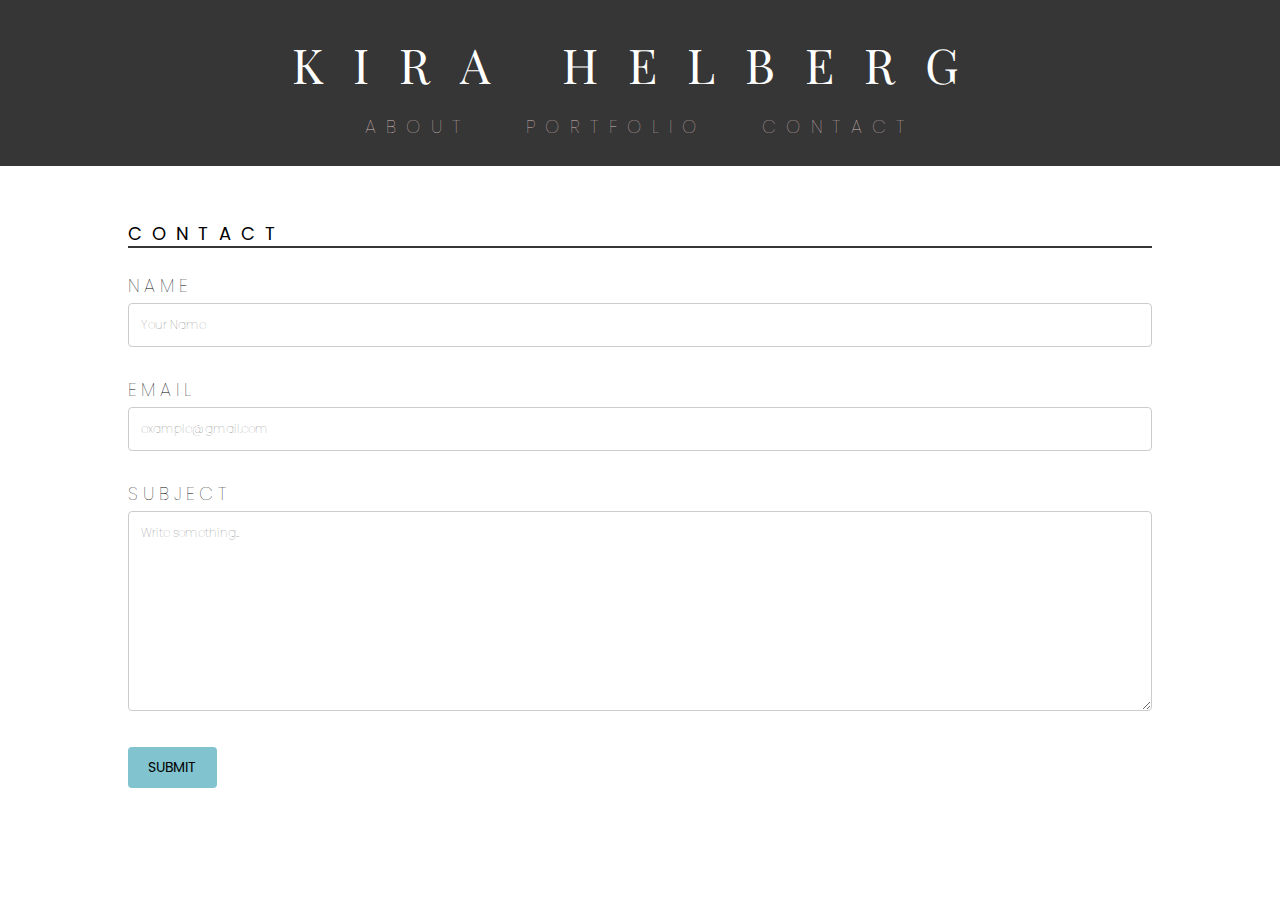
<file: contact.html>
<!DOCTYPE html>
<html lang="en">
  <head>
    <meta charset="UTF-8" />
    <meta name="viewport" content="width=device-width, initial-scale=1.0" />
    <meta http-equiv="X-UA-Compatible" content="ie=edge" />
    <link rel="stylesheet" type="text/css" href="Assets/CSS/reset.css" />
    <link
      href="https://fonts.googleapis.com/css?family=Playfair+Display|Poppins:100,400"
      rel="stylesheet"
    />
    <link rel="stylesheet" type="text/css" href="Assets/CSS/style.css" />
    <title>Kira Helberg Portfolio</title>
  </head>

  <body>
    <!--SITE HEADER-->
    <header class="header">
      <!--CONTAINER FOR NAV BAR-->
      <div class="header-container">
        <!--PORTFOLIO TITLE-->
        <h1 class="title">KIRA HELBERG</h1>

        <!--SITE NAVIGATION-->
        <nav id="siteNav">
          <ul class="menu">
            <li class="menuLi"><a href="index.html">About</a></li>
            <li class="menuLi"><a href="portfolio.html">Portfolio</a></li>
            <li class="menuLi"><a href="contact.html">Contact</a></li>
          </ul>
        </nav>
      </div>
    </header>

    <!--CONTACT-->
    <section class="content">
      <h1 class="content-title">CONTACT</h1>

      <!--INPUT FORM-->
      <div class="contact-container">
        <form action="contact.html">
          <label class="name-title">Name</label>
          <input type="text" id="name" name="name" placeholder="Your Name" />

          <label class="email-title">Email</label>
          <input
            type="text"
            id="email"
            name="email"
            placeholder="example@gmail.com"
          />

          <label class="subject-title">Subject</label>
          <textarea
            id="subject"
            name="subject"
            placeholder="Write something..."
            style="height:200px"
          ></textarea>

          <input type="submit" value="Submit" />
        </form>
      </div>
    </section>
  </body>
</html>
</file>
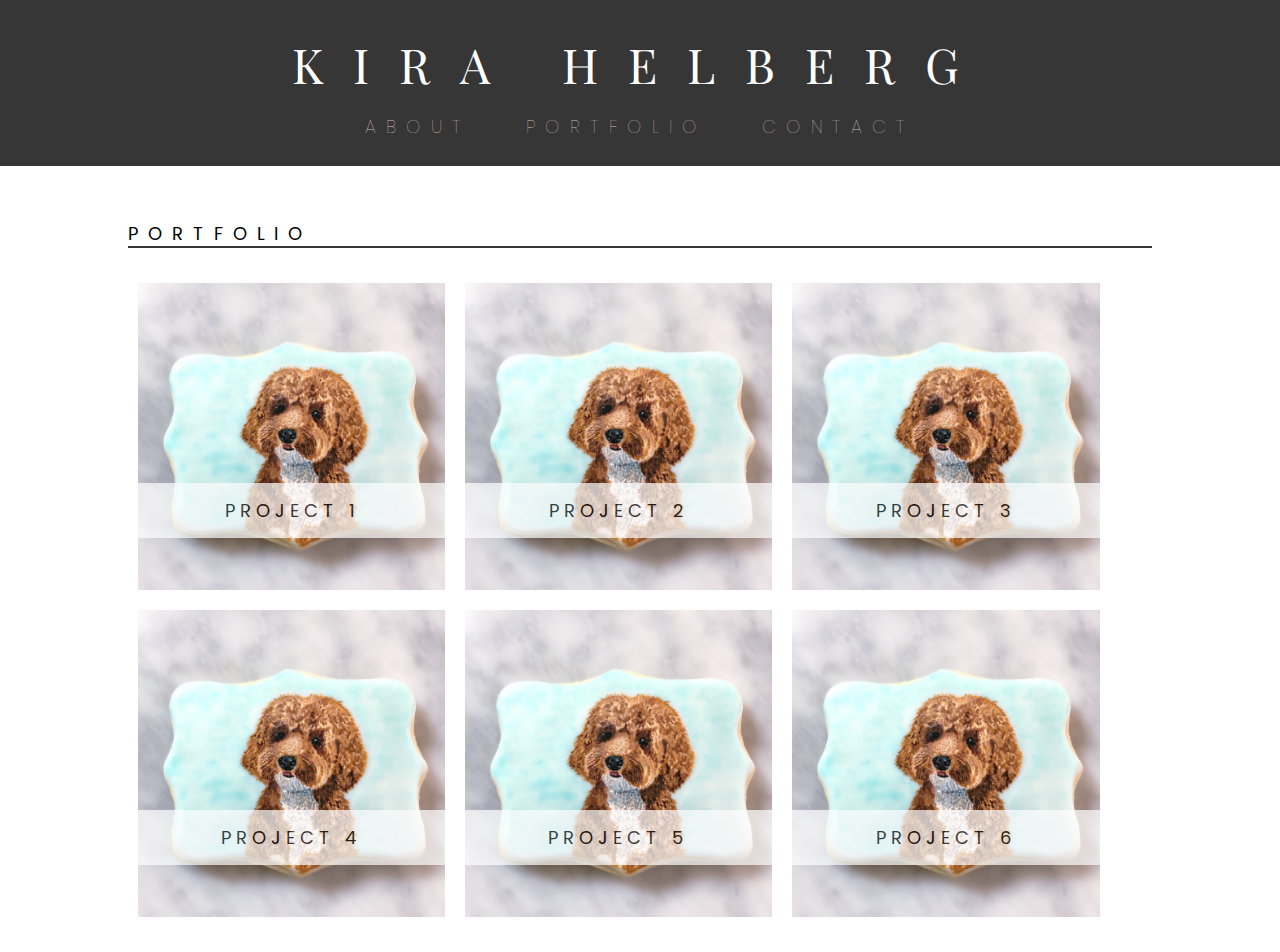
<file: portfolio.html>
<!DOCTYPE html>
<html lang="en">
  <head>
    <meta charset="UTF-8" />
    <meta name="viewport" content="width=device-width, initial-scale=1.0" />
    <meta http-equiv="X-UA-Compatible" content="ie=edge" />
    <link rel="stylesheet" type="text/css" href="Assets/CSS/reset.css" />
    <link
      href="https://fonts.googleapis.com/css?family=Playfair+Display|Poppins:100,400"
      rel="stylesheet"
    />
    <link rel="stylesheet" type="text/css" href="Assets/CSS/style.css" />
    <title>Kira Helberg Portfolio</title>
  </head>

  <body>
    <!--SITE HEADER-->
    <header class="header">
      <!--CONTAINER FOR NAV BAR-->
      <div class="header-container">
        <!--PORTFOLIO TITLE-->
        <h1 class="title">KIRA HELBERG</h1>

        <!--SITE NAVIGATION-->
        <nav class="row" id="siteNav">
          <ul class="menu">
            <li class="menuLi"><a href="index.html">About</a></li>
            <li class="menuLi"><a href="portfolio.html">Portfolio</a></li>
            <li class="menuLi"><a href="contact.html">Contact</a></li>
          </ul>
        </nav>
      </div>
    </header>

    <!--PORTFOLIO-->
    <section class="content">
      <h1 class="content-title">PORTFOLIO</h1>

      <!--PROJECT 1 THUMBNAIL-->
      <div class="project-container">
        <img
          class="image"
          src="Assets/Images/IMG_2167.JPG"
          alt="Portrait Cookie"
        />
        <div class="overlay">PROJECT 1</div>
      </div>

      <!--PROJECT 2 THUMBNAIL-->
      <div class="project-container">
        <img
          class="image"
          src="Assets/Images/IMG_2167.JPG"
          alt="Portrait Cookie"
        />
        <div class="overlay">PROJECT 2</div>
      </div>

      <!--PROJECT 3 THUMBNAIL-->
      <div class="project-container">
        <img
          class="image"
          src="Assets/Images/IMG_2167.JPG"
          alt="Portrait Cookie"
        />
        <div class="overlay">PROJECT 3</div>
      </div>

      <!--PROJECT 4 THUMBNAIL-->
      <div class="project-container">
        <img
          class="image"
          src="Assets/Images/IMG_2167.JPG"
          alt="Portrait Cookie"
        />
        <div class="overlay">PROJECT 4</div>
      </div>

      <!--PROJECT 5 THUMBNAIL-->
      <div class="project-container">
        <img
          class="image"
          src="Assets/Images/IMG_2167.JPG"
          alt="Portrait Cookie"
        />
        <div class="overlay">PROJECT 5</div>
      </div>

      <!--PROJECT 6 THUMBNAIL-->
      <div class="project-container">
        <img
          class="image"
          src="Assets/Images/IMG_2167.JPG"
          alt="Portrait Cookie"
        />
        <div class="overlay">PROJECT 6</div>
      </div>
    </section>
  </body>
</html>
</file>
<file: Assets/CSS/style.css>
body {
  background: #ffffff;
  color: black;
  margin: 0px;
  padding: 0px;
  font-family: "Poppins", sans-serif;
  font-weight: lighter;
  font-size: 18px;
}

/* NAV HEADER */
.header {
  background: rgb(54, 54, 54);
  color: #ffffff;
  padding-top: 20px;
  margin-bottom: 30px;
  height: fit-content;
  width: 100%;
}

/* NAV TITLE */
.title {
  font-family: "Playfair Display", serif;
  font-size: 48px;
  letter-spacing: 30px;
  margin: auto;
  text-align: center;
  text-transform: uppercase;
  padding: 20px;
}

/* NAV MENU */
ul {
  list-style-type: none;
  text-align: center;
  margin: auto;
  font-family: "Poppins", sans-serif;
}

.row {
  display: block;
}

.menuLi {
  display: inline-block;
  font-family: "Poppins", sans-serif;
  text-transform: uppercase;
  letter-spacing: 10px;
  padding: 10px;
  margin: 0px 15px 20px 15px;
}

/* MAIN CONTENT */
.content {
  width: 80%;
  margin: auto;
  padding: 25px;
  overflow: auto;
  align-content: center;
  line-height: 25px;
}

.content-title {
  border-bottom: solid 2px rgb(54, 54, 54);
  text-transform: uppercase;
  margin-bottom: 25px;
  letter-spacing: 10px;
  font-weight: normal;
}

/* IMAGE */
#headshot {
  object-fit: cover;
  height: 300px;
  width: 230px;
  float: left;
  margin-right: 20px;
  margin-bottom: 20px;
}

/* NAV MENU PSEUDO-CLASSES */
a {
  text-decoration: none;
}

a:link {
  color: #d1baba;
}

a:visited {
  color: white;
}

a:hover {
  color: #81c4cf;
}

a:active {
  color: white;
}

/* CONTACT PAGE */
input[type="text"],
select,
textarea {
  width: 100%;
  padding: 12px;
  border: 1px solid #ccc;
  border-radius: 4px;
  box-sizing: border-box;
  font-family: "Poppins", sans-serif;
  font-weight: lighter;
  font-size: 12px;
  margin-top: 5px;
  margin-bottom: 30px;
}

input[type="submit"] {
  background: #81c4cf;
  color: black;
  font-family: "Poppins", sans-serif;
  font-size: 14px;
  text-transform: uppercase;
  padding: 10px 20px;
  border: none;
  border-radius: 4px;
  cursor: pointer;
}

.name-title {
  text-transform: uppercase;
  letter-spacing: 5px;
}

.email-title {
  text-transform: uppercase;
  letter-spacing: 5px;
}

.subject-title {
  text-transform: uppercase;
  letter-spacing: 5px;
}

/* PORTFOLIO PAGE */
.project-container {
  float: left;
  position: relative;
  width: 30%;
  margin: 10px;
}

.image {
  display: block;
  width: 100%;
  float: left;
}

.overlay {
  position: absolute;
  top: 65%;
  bottom: 0;
  left: 0;
  right: 0;
  width: 100%;
  height: fit-content;
  opacity: 0.7;
  background: #ffffff;
  color: black;
  font-weight: normal;
  padding-top: 15px;
  padding-bottom: 15px;
  letter-spacing: 5px;
  text-align: center;
}

@media screen and (max-width: 980px) {
  body {
    font-size: 16px;
  }

  .title {
    font-size: 44px;
    letter-spacing: 27px;
    padding: 18px;
  }

  #headshot {
    height: 280px;
    width: 210px;
  }
}

@media screen and (max-width: 768px) {
  /* HEADER BAR */
  .title {
    font-size: 40px;
    letter-spacing: 25px;
    padding: 15px;
  }

  /* HEADSHOT */
  #headshot {
    height: 230px;
    width: 160px;
  }

  /* PORTFOLIO PAGE */
  .project-container {
    margin: 10px;
    width: 46%;
  }

  .overlay {
    top: 75%;
  }
}

@media screen and (max-width: 640px) {
  /* HEADER BAR */
  .title {
    font-size: 36px;
    letter-spacing: 25px;
    line-height: 50px;
    padding: 15px;
  }

  .menuLi {
    letter-spacing: 5px;
    padding: 5px;
  }

  /* HEADSHOT */
  #headshot {
    height: 200px;
    width: 130px;
  }

  /* PORTFOLIO PAGE */
  .project-container {
    margin: 10px;
    width: 95%;
  }

  .overlay {
    top: 80%;
  }
}
</file>
